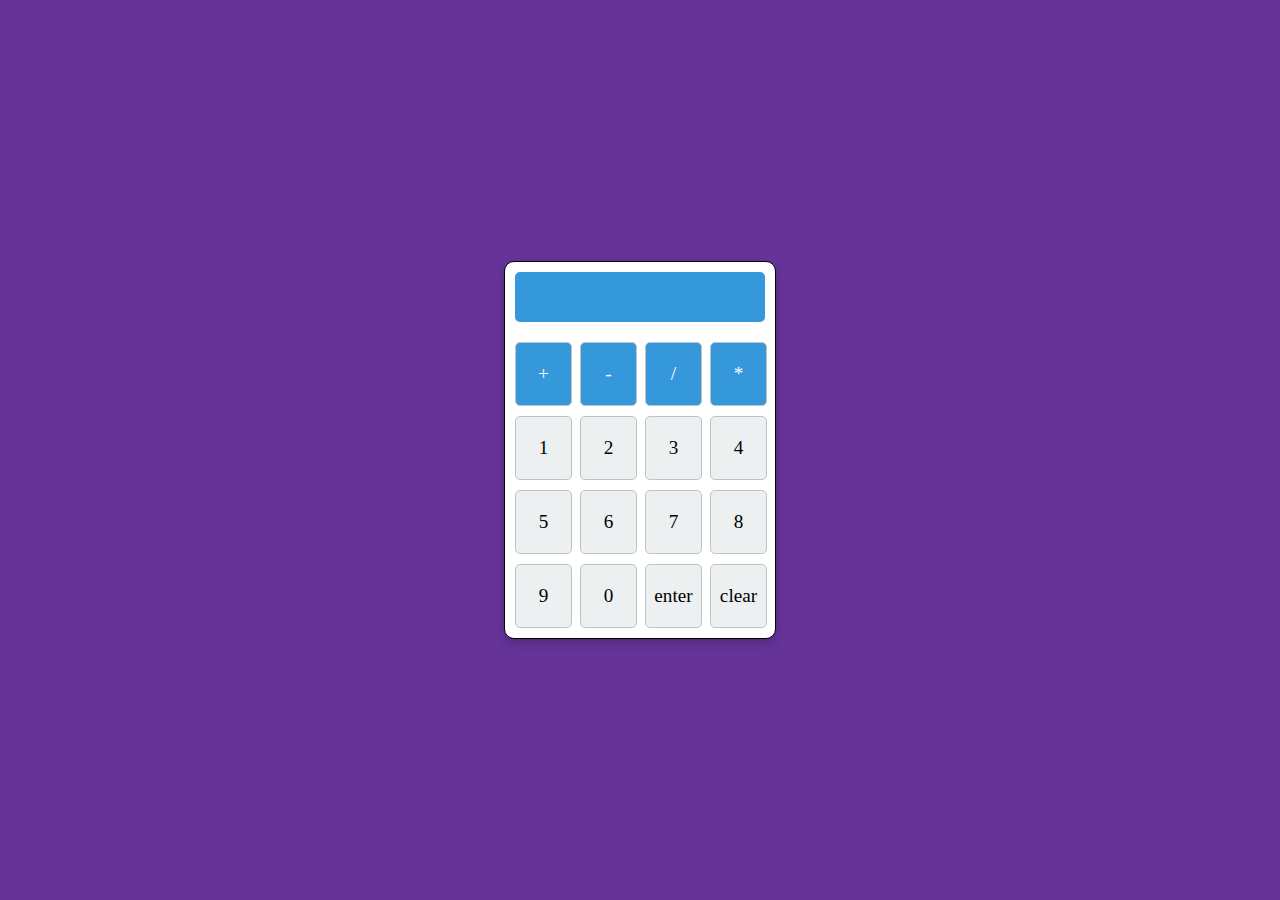
<file: index.html>
<!DOCTYPE html>
<html lang="en">
<head>
    <meta charset="UTF-8">
    <meta name="viewport" content="width=device-width, initial-scale=1.0">
    <title>Calculator</title>
    <link rel="stylesheet" href="./style.css">
    <link href="https://cdn.jsdelivr.net/npm/bootstrap@5.3.2/dist/css/bootstrap.min.css" rel="stylesheet" integrity="sha384-T3c6CoIi6uLrA9TneNEoa7RxnatzjcDSCmG1MXxSR1GAsXEV/Dwwykc2MPK8M2HN" crossorigin="anonymous">

    <style>
        /* Remove underline and blue color from anchor links */
        a {
            text-decoration: none;
            color: inherit;
            border: none;
        }
    </style>
</head>
<body>
    <div class="container">
        <div class="calculator">
            <div class="hold">
                <input type="text" class="input" id="display" disabled>
                <div class="button" onclick="input('+')">+</div>
                <div class="button" onclick="input('-')">-</div>
                <div class="button" onclick="input('/')">/</div>
                <div class="button"onclick="input('*')">*</div>
                <div class="button" onclick="input('1')">1</div>
                <div class="button" onclick="input('2')">2</div>
                <div class="button" onclick="input('3')">3</div>
                <div class="button"onclick="input('4')">4</div>
                <div class="button" onclick="input('5')">5</div>
                <div class="button" onclick="input('6')">6</div>
                <div class="button" onclick="input('7')">7</div>
                <div class="button" onclick="input('8')">8</div>
                <div class="button" onclick="input('9')">9</div>
                <div class="button" onclick="input('0')">0</div>
                <a href="./views/loading.ejs"><div class="button">enter</div></a>
                <div class="button" onclick="clearDisplay()">clear</div>
            </div>
        </div>
    </div>
</body>
<script src="./script.js"></script>
<script src="https://cdn.jsdelivr.net/npm/bootstrap@5.3.2/dist/js/bootstrap.bundle.min.js" integrity="sha384-C6RzsynM9kWDrMNeT87bh95OGNyZPhcTNXj1NW7RuBCsyN/o0jlpcV8Qyq46cDfL" crossorigin="anonymous"></script>
</html>
</file>
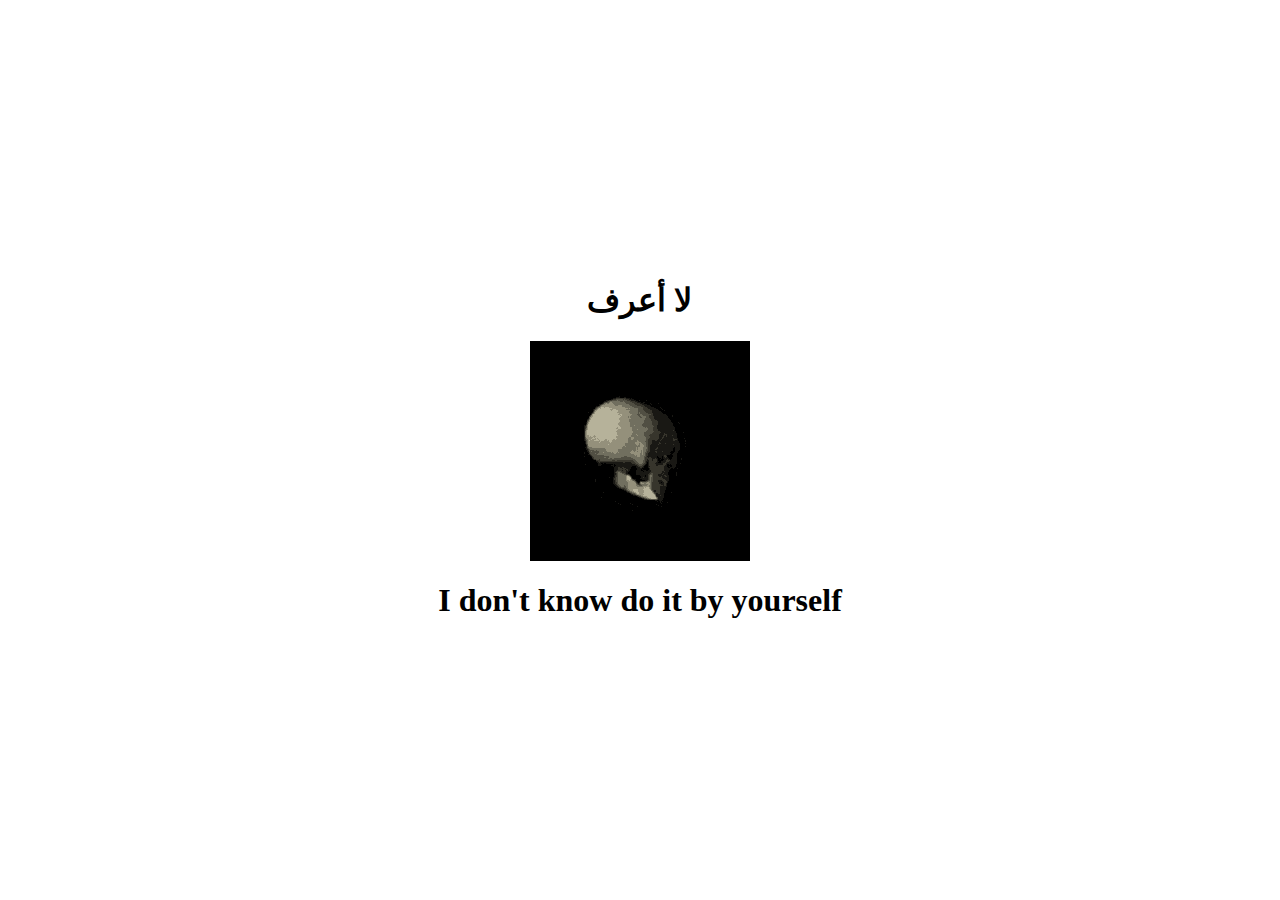
<file: views/nextpage.html>
<!DOCTYPE html>
<html lang="en">
<head>
    <meta charset="UTF-8">
    <meta name="viewport" content="width=device-width, initial-scale=1.0">
    <title>Next Page</title>
    <style>
        /* Center everything vertically and horizontally */
        html, body {
            height: 100%;
            margin: 0;
            display: flex;
            flex-direction: column;
            align-items: center;
            justify-content: center;
        }

        /* Center the h1 elements horizontally */
        h1 {
            text-align: center;
        }
    </style>
</head>
<body>
    <h1>لا أعرف</h1>

    <img src="/public/images/skull rotating.gif" alt="skull rotation" />

    <h1>I don't know do it by yourself</h1>

    <audio id="sound" autoplay muted>
        <source src="/public/sounds/big-explosion.mp3" type="audio/mpeg">
        Your browser does not support the audio element.
    </audio>

    <script>
        // Function to play the sound effect
        function playSound() {
            const sound = document.getElementById("sound");
            sound.muted = false; // Unmute the audio
            sound.play();
        }

        // Call the playSound function when the page loads
        window.addEventListener("load", playSound);
    </script>
</body>
</html>
</file>
<file: style.css>
/* style.css */
body {
    margin: 0;
    height: 100vh;
    display: flex;
    justify-content: center;
    align-items: center;
    background-color: rebeccapurple; /* Your chosen color for the background */
}

.container {
    display: flex;
    justify-content: center;
    align-items: center;
    
}

.calculator {
    width: 250px;
    border-radius: 10px;
    background-color: #fff;
    box-shadow: 0 4px 8px 0 rgba(0,0,0,0.2);
    padding: 10px;
    border: 1px solid black;        
}

.hold {
    display: grid;
    grid-template-columns: repeat(4, 1fr);
    gap: 10px;
}

.input {
    grid-column: 1 / -1; /* Makes input span all columns */
    height: 50px;
    margin-bottom: 10px;
    background-color: #3498db;
    color: white;
    display: flex;
    align-items: center;
    justify-content: flex-end;
    padding: 0 20px;
    font-size: 1.5em;
    border: none;
    border-radius: 5px;
}

.button {
    width: 100%;
    padding: 20px 0;
    text-align: center;
    background-color: #ecf0f1;
    border: 1px solid #bdc3c7;
    border-radius: 5px;
    font-size: 1.2em;
    cursor: pointer;
    transition: background-color 0.3s;
}

.button:active {
    background-color: #95a5a6;
}

/* Additional styling for the first row buttons, if necessary */
.hold > .button:nth-child(-n+5) {
    background-color: #3498db;
    color: white;
}

a{
    text-decoration: none;
}
</file>
